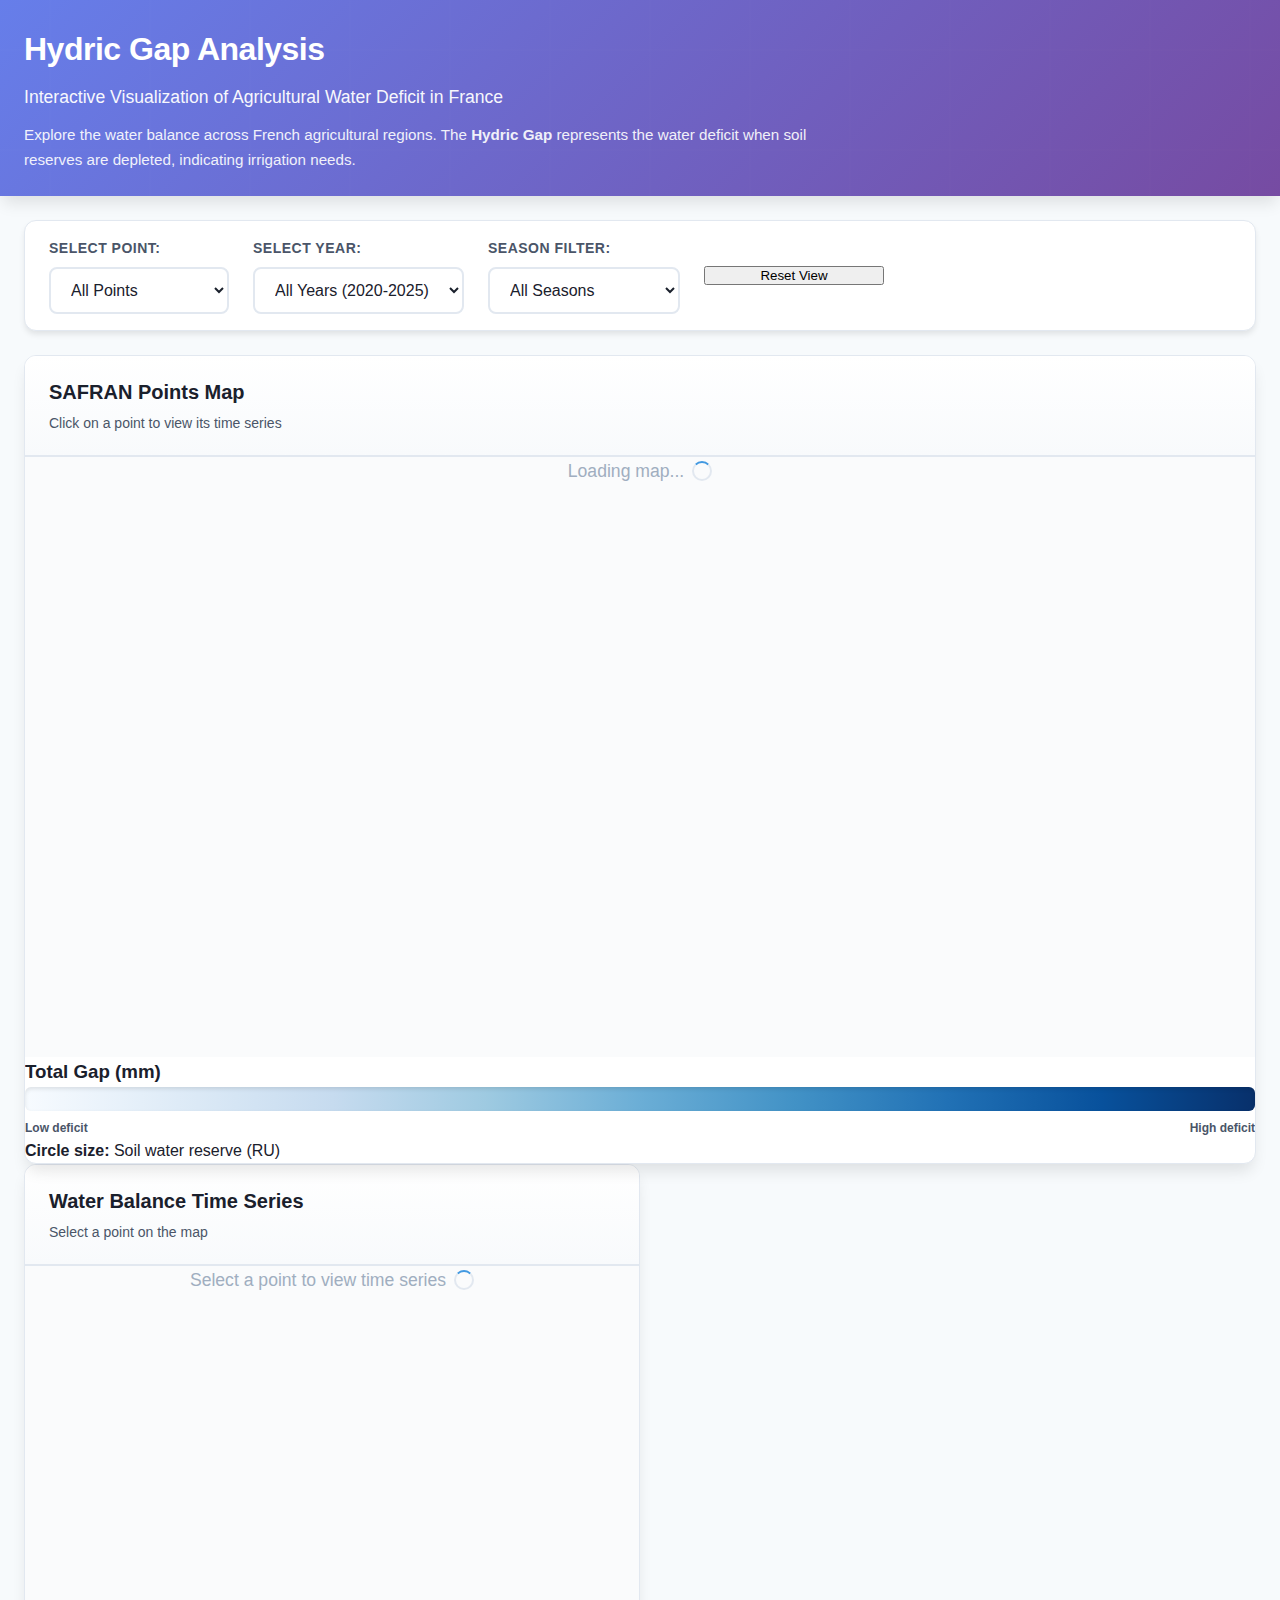
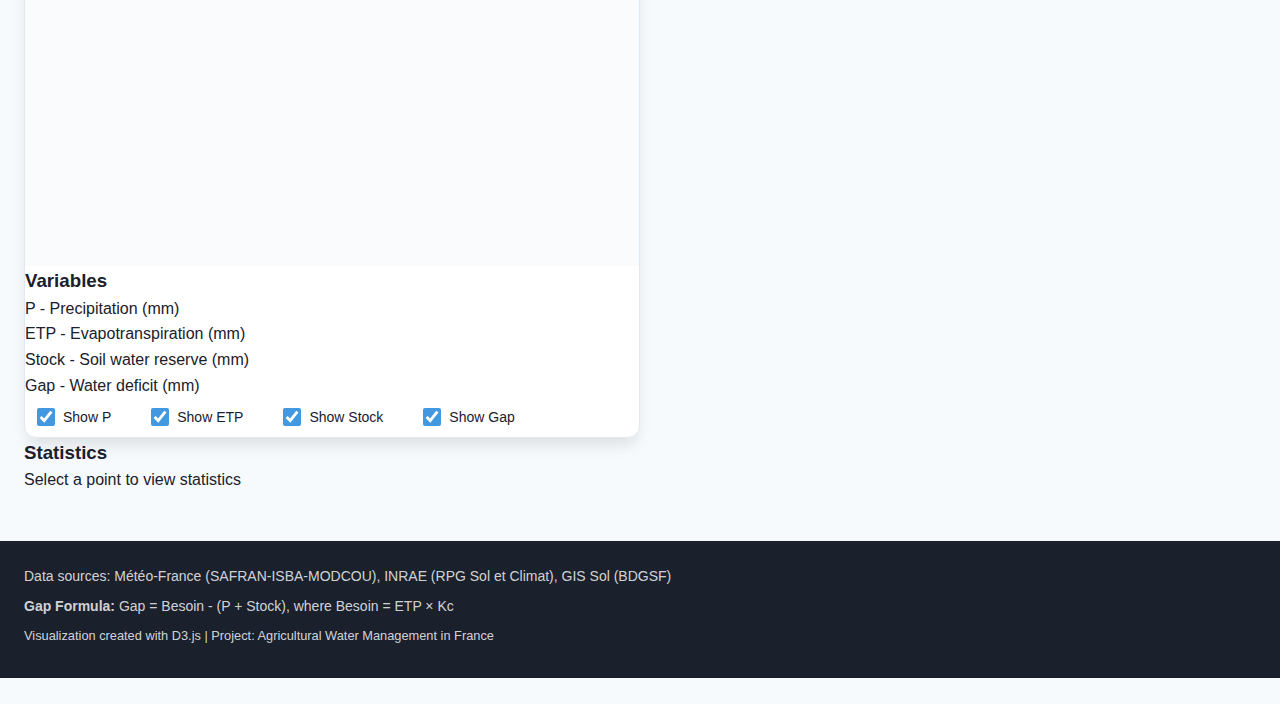
<file: webapp/index.html>
<!DOCTYPE html>
<html lang="en">
<head>
    <meta charset="UTF-8">
    <meta name="viewport" content="width=device-width, initial-scale=1.0">
    <title>Hydric Gap Analysis - Interactive Visualization of Agricultural Water Deficit in France</title>
    
    <!-- SEO and Social Meta Tags -->
    <meta name="description" content="Interactive visualization of hydric gap and water deficit across French agricultural regions using SAFRAN climate data">
    <meta name="author" content="Thomas - Hydragri Project">
    <meta property="og:title" content="Hydric Gap Analysis - France Agricultural Water Deficit">
    <meta property="og:description" content="Explore the water balance and irrigation needs across France through interactive maps and time series">
    <meta property="og:type" content="website">
    
    <!-- Stylesheets -->
    <link rel="stylesheet" href="css/styles.css">
    
    <!-- D3.js v7 -->
    <script src="https://d3js.org/d3.v7.min.js"></script>
</head>
<body>
    <!-- Header -->
    <header class="header">
        <div class="container">
            <h1>Hydric Gap Analysis</h1>
            <p class="subtitle">Interactive Visualization of Agricultural Water Deficit in France</p>
            <p class="description">
                Explore the water balance across French agricultural regions. The <strong>Hydric Gap</strong> 
                represents the water deficit when soil reserves are depleted, indicating irrigation needs.
            </p>
        </div>
    </header>

    <!-- Main Content -->
    <main class="main-content">
        <div class="container">
            
            <!-- Controls Panel -->
            <section class="controls-panel">
                <div class="control-group">
                    <label for="point-selector">Select Point:</label>
                    <select id="point-selector" class="selector">
                        <option value="">All Points</option>
                    </select>
                </div>
                
                <div class="control-group">
                    <label for="year-selector">Select Year:</label>
                    <select id="year-selector" class="selector">
                        <option value="all">All Years (2020-2025)</option>
                        <option value="2020">2020</option>
                        <option value="2021">2021</option>
                        <option value="2022">2022</option>
                        <option value="2023">2023</option>
                        <option value="2024">2024</option>
                        <option value="2025">2025</option>
                    </select>
                </div>
                
                <div class="control-group">
                    <label for="season-selector">Season Filter:</label>
                    <select id="season-selector" class="selector">
                        <option value="all">All Seasons</option>
                        <option value="winter">Winter (Dec-Feb)</option>
                        <option value="spring">Spring (Mar-May)</option>
                        <option value="summer">Summer (Jun-Aug)</option>
                        <option value="fall">Fall (Sep-Nov)</option>
                    </select>
                </div>
                
                <div class="control-group">
                    <button id="reset-button" class="btn-reset">Reset View</button>
                </div>
            </section>

            <!-- Visualization Grid -->
            <div class="viz-grid">
                
                <!-- Map Container -->
                <section class="viz-section map-section">
                    <div class="section-header">
                        <h2>SAFRAN Points Map</h2>
                        <p class="section-description">Click on a point to view its time series</p>
                    </div>
                    <div id="map-container" class="viz-container">
                        <div class="loading">Loading map...</div>
                    </div>
                    
                    <!-- Map Legend -->
                    <div class="legend" id="map-legend">
                        <h3>Total Gap (mm)</h3>
                        <div class="legend-scale" id="legend-scale"></div>
                        <div class="legend-labels">
                            <span class="legend-label-min">Low deficit</span>
                            <span class="legend-label-max">High deficit</span>
                        </div>
                        <div class="legend-info">
                            <p><strong>Circle size:</strong> Soil water reserve (RU)</p>
                        </div>
                    </div>
                </section>

                <!-- Time Series Container -->
                <section class="viz-section timeseries-section">
                    <div class="section-header">
                        <h2>Water Balance Time Series</h2>
                        <p class="section-description" id="selected-point-info">Select a point on the map</p>
                    </div>
                    <div id="timeseries-container" class="viz-container">
                        <div class="loading">Select a point to view time series</div>
                    </div>
                    
                    <!-- Time Series Legend -->
                    <div class="legend" id="timeseries-legend">
                        <h3>Variables</h3>
                        <div class="legend-items">
                            <div class="legend-item">
                                <span class="legend-color" style="background: #91bfdb;"></span>
                                <span class="legend-text">P - Precipitation (mm)</span>
                            </div>
                            <div class="legend-item">
                                <span class="legend-color" style="background: #fc8d59;"></span>
                                <span class="legend-text">ETP - Evapotranspiration (mm)</span>
                            </div>
                            <div class="legend-item">
                                <span class="legend-color" style="background: #4575b4;"></span>
                                <span class="legend-text">Stock - Soil water reserve (mm)</span>
                            </div>
                            <div class="legend-item">
                                <span class="legend-color" style="background: #d73027;"></span>
                                <span class="legend-text">Gap - Water deficit (mm)</span>
                            </div>
                        </div>
                        <div class="legend-toggle">
                            <label><input type="checkbox" id="toggle-p" checked> Show P</label>
                            <label><input type="checkbox" id="toggle-etp" checked> Show ETP</label>
                            <label><input type="checkbox" id="toggle-stock" checked> Show Stock</label>
                            <label><input type="checkbox" id="toggle-gap" checked> Show Gap</label>
                        </div>
                    </div>
                </section>
            </div>

            <!-- Statistics Panel -->
            <section class="stats-panel" id="stats-panel">
                <h3>Statistics</h3>
                <div class="stats-grid" id="stats-content">
                    <p>Select a point to view statistics</p>
                </div>
            </section>

        </div>
    </main>

    <!-- Footer -->
    <footer class="footer">
        <div class="container">
            <p>
                Data sources: Météo-France (SAFRAN-ISBA-MODCOU), INRAE (RPG Sol et Climat), GIS Sol (BDGSF)
            </p>
            <p>
                <strong>Gap Formula:</strong> Gap = Besoin - (P + Stock), where Besoin = ETP × Kc
            </p>
            <p class="credits">
                Visualization created with D3.js | Project: Agricultural Water Management in France
            </p>
        </div>
    </footer>

    <!-- Tooltip -->
    <div id="tooltip" class="tooltip"></div>

    <!-- JavaScript Modules -->
    <script src="js/utils.js"></script>
    <script src="js/map.js"></script>
    <script src="js/timeseries.js"></script>
    <script src="js/main.js"></script>
</body>
</html>
</file>
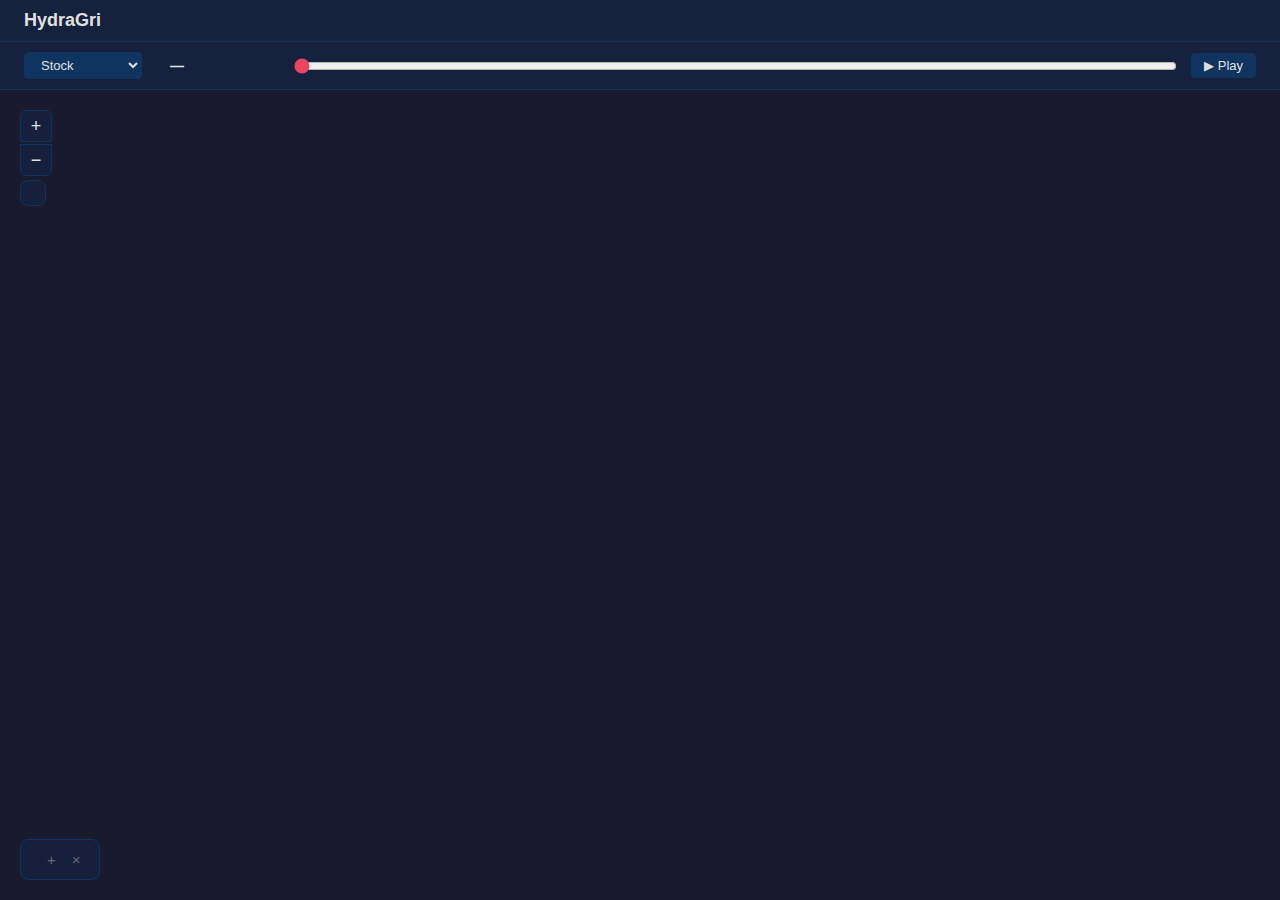
<file: viz.html>
<!DOCTYPE html>
<html lang="en">
<head>
  <meta charset="UTF-8">
  <title>HydraGri - Spatial Grid</title>
  <script src="https://d3js.org/d3.v7.min.js"></script>
  <style>
    * { margin: 0; padding: 0; box-sizing: border-box; }
    body {
      font-family: -apple-system, BlinkMacSystemFont, "Segoe UI", Roboto, sans-serif;
      background: #1a1a2e;
      color: #e0e0e0;
      display: flex;
      flex-direction: column;
      height: 100vh;
    }
    header {
      padding: 10px 24px;
      background: #16213e;
      border-bottom: 1px solid #0f3460;
      display: flex;
      align-items: center;
      justify-content: space-between;
    }
    header h1 { font-size: 18px; font-weight: 600; }
    .info { font-size: 13px; color: #8899aa; }
    #controls {
      padding: 10px 24px;
      background: #16213e;
      border-bottom: 1px solid #0f3460;
      display: flex;
      align-items: center;
      gap: 14px;
    }
    #controls label { font-size: 13px; color: #8899aa; white-space: nowrap; }
    #week-label { font-size: 14px; font-weight: 600; min-width: 110px; }
    #scale-label { font-size: 12px; color: #e94560; min-width: 70px; }
    #week-slider { flex: 1; accent-color: #e94560; cursor: pointer; }
    #btn-play, #indicator-select {
      background: #0f3460;
      border: 1px solid #0f3460;
      border-radius: 4px;
      color: #e0e0e0;
      padding: 4px 12px;
      font-size: 13px;
      cursor: pointer;
    }
    #btn-play:hover, #indicator-select:hover { background: #1a4a7a; }
    #indicator-select option { background: #16213e; }
    #map-area { flex: 1; position: relative; overflow: hidden; }
    #chart { width: 100%; height: 100%; }
    #zoom-btns {
      position: absolute;
      left: 20px;
      top: 20px;
      display: flex;
      flex-direction: column;
      gap: 2px;
      z-index: 4;
    }
    #zoom-btns button {
      width: 32px;
      height: 32px;
      background: rgba(22, 33, 62, 0.9);
      border: 1px solid #0f3460;
      color: #e0e0e0;
      font-size: 18px;
      cursor: pointer;
      display: flex;
      align-items: center;
      justify-content: center;
    }
    #zoom-btns button:first-child { border-radius: 6px 6px 0 0; }
    #zoom-btns button:last-child { border-radius: 0 0 6px 6px; }
    #zoom-btns button:hover { background: #0f3460; }

    #legend {
      position: absolute;
      left: 20px;
      top: 90px;
      background: rgba(22, 33, 62, 0.9);
      border: 1px solid #0f3460;
      border-radius: 8px;
      padding: 12px;
      max-width: 140px;
    }

    /* Panel buttons */
    .panel-btn {
      background: none;
      border: none;
      color: #667;
      font-size: 15px;
      cursor: pointer;
      line-height: 1;
      padding: 2px 4px;
    }
    .panel-btn:hover { color: #e94560; }

    /* Indicator description panel */
    #indicator-desc {
      position: absolute;
      left: 20px;
      bottom: 20px;
      background: rgba(22, 33, 62, 0.9);
      border: 1px solid #0f3460;
      border-radius: 8px;
      padding: 10px 14px;
      font-size: 12px;
      max-width: 340px;
      line-height: 1.5;
    }
    #desc-header {
      display: flex;
      align-items: center;
      justify-content: space-between;
      gap: 8px;
    }
    #desc-header .desc-title { font-weight: 600; font-size: 13px; flex: 1; }
    #desc-header .desc-unit { color: #e94560; }
    #desc-body { margin-top: 6px; }
    #indicator-desc.collapsed #desc-body { display: none; }

    #tooltip {
      position: absolute;
      pointer-events: none;
      background: rgba(22, 33, 62, 0.95);
      border: 1px solid #0f3460;
      border-radius: 6px;
      padding: 5px 8px;
      font-size: 12px;
      display: none;
      z-index: 10;
    }
    #tooltip .tt-commune { font-weight: 600; font-size: 13px; margin-bottom: 4px; color: #fff; }
    #tooltip .label { color: #8899aa; }
    #tooltip .value { color: #e0e0e0; font-weight: 600; }
    #tooltip .tt-pos { color: #556; font-size: 11px; margin-top: 3px; }

    /* Time series — right side panel */
    #timeseries {
      position: absolute;
      right: 0;
      top: 0;
      bottom: 0;
      width: 620px;
      background: rgba(22, 33, 62, 0.95);
      border-left: 1px solid #0f3460;
      display: none;
      flex-direction: column;
      z-index: 5;
    }
    #timeseries.visible { display: flex; }
    #ts-header {
      padding: 10px 16px;
      font-size: 12px;
      color: #8899aa;
      display: flex;
      align-items: center;
      gap: 10px;
      padding-right: 32px;
    }
    #ts-header .ts-title { font-weight: 600; color: #e0e0e0; font-size: 13px; }
    #ts-commune { color: #e94560; font-weight: 600; font-size: 13px; }
    #ts-close {
      position: absolute;
      top: 8px;
      right: 10px;
      background: none;
      border: none;
      color: #667;
      font-size: 18px;
      cursor: pointer;
    }
    #ts-close:hover { color: #e94560; }
    #ts-chart { flex: 1; min-height: 0; }
  </style>
</head>
<body>
  <header>
    <h1>HydraGri</h1>
    <div>
      <span class="info" id="meta"></span>
      <span id="scale-label"></span>
    </div>
  </header>
  <div id="controls">
    <select id="indicator-select">
      <option value="stock">Stock</option>
      <option value="gap">Gap</option>
      <option value="P">Precipitation</option>
      <option value="ETP">ETP</option>
    </select>
    <label></label>
    <span id="week-label">—</span>
    <input type="range" id="week-slider" min="0" max="0" value="0">
    <button id="btn-play">&#9654; Play</button>
  </div>
  <div id="map-area">
    <svg id="chart"></svg>
    <div id="zoom-btns">
      <button id="zoom-in">+</button>
      <button id="zoom-out">−</button>
    </div>
    <div id="legend"></div>

    <div id="indicator-desc" class="collapsed">
      <div id="desc-header">
        <span class="desc-title" id="desc-title-text"></span>
        <button class="panel-btn" id="desc-toggle" title="Expand / Collapse">+</button>
        <button class="panel-btn" id="desc-close" title="Close">&times;</button>
      </div>
      <div id="desc-body"></div>
    </div>

    <div id="tooltip"></div>

    <div id="timeseries">
      <button id="ts-close">&times;</button>
      <div id="ts-header">
        <span class="ts-title" id="ts-title">Time Series</span>
        <span id="ts-commune"></span>
        <span id="ts-hint"></span>
      </div>
      <svg id="ts-chart"></svg>
    </div>
  </div>

  <script>
    // --- Week to Date conversion ---
    function weekToDate(weekStr) {
      const [y, w] = weekStr.split("-W").map(Number);
      const jan4 = new Date(y, 0, 4);
      const dayOfWeek = jan4.getDay() || 7;
      const monday1 = new Date(jan4);
      monday1.setDate(jan4.getDate() - dayOfWeek + 1);
      const result = new Date(monday1);
      result.setDate(monday1.getDate() + w * 7);
      return result;
    }

    function formatWeekDate(weekStr) {
      const d = weekToDate(weekStr);
      const months = ["Jan","Feb","Mar","Apr","May","Jun","Jul","Aug","Sep","Oct","Nov","Dec"];
      return `${d.getDate()} ${months[d.getMonth()]} ${d.getFullYear()}`;
    }

    const INDICATORS = {
      stock: {
        key: "stock", name: "Stock", unit: "mm",
        desc: "Soil Water Stock: Water currently stored in the soil. Starts full after winter, depletes during the growing season as crops consume water and evapotranspiration exceeds rainfall.",
        interpolator: d3.interpolateYlGnBu, reversed: false,
      },
      gap: {
        key: "gap", name: "Hydric Gap", unit: "mm",
        desc: "Crop water deficit — the shortfall between what the plant needs (ETP × Kc) and what the soil can provide. Appears when stock reaches zero. Represents the theoretical irrigation need.",
        interpolator: d3.interpolateOrRd, reversed: false,
      },
      P: {
        key: "P", name: "Precipitation", unit: "mm/week",
        desc: "Weekly cumulative rainfall (liquid). Primary natural water input to the soil. Highly variable in space and time across France.",
        // Custom piecewise scale: 0=light, ~3=blue, 10+=purple
        customScale: true,
        chartColor: "#4a90d9",
      },
      ETP: {
        key: "ETP", name: "Evapotranspiration", unit: "mm/week",
        desc: "Atmospheric water demand — combines solar radiation, temperature, wind and humidity. High ETP means the atmosphere \"pulls\" more water from the soil and plants.",
        interpolator: d3.interpolateYlOrRd, reversed: false,
      },
    };

    const SCALES = [
      { level: "level_6", spacing: 640, km: 64 },
      { level: "level_5", spacing: 410, km: 41 },
      { level: "level_4", spacing: 290, km: 29 },
      { level: "level_3", spacing: 210, km: 21 },
      { level: "level_2", spacing: 150, km: 15 },
      { level: "level_1", spacing: 110, km: 11 },
      { level: "level_0", spacing:  80, km:  8 },
    ];

    const MIN_CELL_PX = 10;

    const svg = d3.select("#chart");
    const tooltip = d3.select("#tooltip");
    const mapArea = document.getElementById("map-area");
    let width, height;

    function updateSize() {
      width = mapArea.clientWidth;
      height = mapArea.clientHeight;
      svg.attr("width", width).attr("height", height);
    }
    updateSize();

    const g = svg.append("g");

    let baseScale = 1, xOff = 0, yOff = 0;
    let xExtGlobal, yExtGlobal;

    const scaleData = {};
    const globalMax = { stock: 0, gap: 0, P: 0, ETP: 0 };

    let currentZoom = d3.zoomIdentity;
    let activeLevel = null;
    let weekIdx = 0;
    let activeIndicator = "stock";
    let color;
    let selectedCell = null;
    let weeks = [];

    const zoomBehavior = d3.zoom()
      .scaleExtent([0.5, 40])
      .on("zoom", onZoom);
    svg.call(zoomBehavior);

    // --- Zoom buttons ---
    document.getElementById("zoom-in").addEventListener("click", () => {
      svg.transition().duration(300).call(zoomBehavior.scaleBy, 1.5);
    });
    document.getElementById("zoom-out").addEventListener("click", () => {
      svg.transition().duration(300).call(zoomBehavior.scaleBy, 1 / 1.5);
    });

    // --- Description panel: toggle / close ---
    const descEl = document.getElementById("indicator-desc");
    const descToggle = document.getElementById("desc-toggle");
    const descClose = document.getElementById("desc-close");

    descToggle.addEventListener("click", () => {
      const collapsed = descEl.classList.toggle("collapsed");
      descToggle.textContent = collapsed ? "+" : "−";
    });
    descClose.addEventListener("click", () => {
      descEl.style.display = "none";
    });

    // --- Time series close ---
    document.getElementById("ts-close").addEventListener("click", () => {
      document.getElementById("timeseries").classList.remove("visible");
      selectedCell = null;
    });

    // Load all scales
    Promise.all(
      SCALES.map(s =>
        d3.json(`data/${s.level}_weekly.json`)
          .then(d => ({ ...s, data: d }))
      )
    ).then(results => {
      for (const r of results) {
        scaleData[r.level] = r.data;
        for (const key of ["stock", "gap", "P", "ETP"]) {
          for (const wk of r.data[key]) {
            for (const v of wk) {
              if (v > globalMax[key]) globalMax[key] = v;
            }
          }
        }
      }

      updateColor();

      const d0 = scaleData["level_0"];
      weeks = d0.weeks;
      xExtGlobal = d3.extent(d0.x);
      yExtGlobal = d3.extent(d0.y);

      const margin = 40;
      const dataW = xExtGlobal[1] - xExtGlobal[0] + 80;
      const dataH = yExtGlobal[1] - yExtGlobal[0] + 80;
      baseScale = Math.min((width - margin * 2) / dataW, (height - margin * 2) / dataH);
      xOff = margin + 125;
      yOff = margin;

      d3.select("#meta").text(`${d0.x.length} pts (8km) | ${weeks.length} weeks`);

      const slider = document.getElementById("week-slider");
      slider.max = weeks.length - 1;
      slider.addEventListener("input", () => {
        weekIdx = +slider.value;
        render();
        updateTimeseries();
      });

      let playing = false, timer = null;
      const btn = document.getElementById("btn-play");
      btn.addEventListener("click", () => {
        playing = !playing;
        btn.innerHTML = playing ? "&#9646;&#9646; Pause" : "&#9654; Play";
        if (playing) {
          timer = setInterval(() => {
            weekIdx = (weekIdx + 1) % weeks.length;
            slider.value = weekIdx;
            render();
            updateTimeseries();
          }, 100);
        } else clearInterval(timer);
      });

      document.getElementById("indicator-select").addEventListener("change", (e) => {
        activeIndicator = e.target.value;
        updateColor();
        buildLegend();
        updateDesc();
        render();
        drawTimeseries();
      });

      buildLegend();
      updateDesc();
      render();
    });

    function updateColor() {
      const ind = INDICATORS[activeIndicator];
      const mx = globalMax[activeIndicator];
      if (ind.customScale) {
        // Precipitation: piecewise — light → blue → purple
        color = d3.scaleLinear()
          .domain([0, 1, 3, 10, Math.max(mx, 20)])
          .range(["#f0f0e8", "#a8d4e6", "#2b7bba", "#7b2d8e", "#4a0050"])
          .clamp(true);
      } else {
        color = d3.scaleSequential(ind.interpolator).domain(ind.reversed ? [0, mx] : [0, mx]);
      }
    }

    function updateDesc() {
      const ind = INDICATORS[activeIndicator];
      document.getElementById("desc-title-text").innerHTML =
        `${ind.name} <span class="desc-unit">(${ind.unit})</span>`;
      document.getElementById("desc-body").textContent = ind.desc;
      // Show the panel (in case it was closed), keep collapse state
      descEl.style.display = "";
    }

    function dataToScreen(dx, dy) {
      return [
        xOff + (dx - xExtGlobal[0]) * baseScale,
        height - yOff - (dy - yExtGlobal[0]) * baseScale
      ];
    }

    function pickScale(zoomK) {
      let chosen = SCALES[0];
      for (const s of SCALES) {
        if (s.spacing * baseScale * zoomK >= MIN_CELL_PX) chosen = s;
      }
      return chosen;
    }

    function onZoom(e) {
      currentZoom = e.transform;
      const newScale = pickScale(currentZoom.k);
      if (activeLevel !== newScale.level) {
        activeLevel = newScale.level;
        render();
      } else {
        g.attr("transform", currentZoom);
      }
    }

    function render() {
      const scale = pickScale(currentZoom.k);
      activeLevel = scale.level;
      const d = scaleData[scale.level];
      if (!d) return;

      const cellW = scale.spacing * baseScale;
      const half = cellW / 2;
      const wi = Math.min(weekIdx, d.weeks.length - 1);
      const vals = d[activeIndicator][wi];
      const communes = d.communes || [];

      d3.select("#week-label").text(formatWeekDate(d.weeks[wi]));
      d3.select("#scale-label").text(`${scale.km} km grid`);

      const rects = g.selectAll("rect")
        .data(d3.range(d.x.length), i => `${scale.level}-${i}`);

      rects.exit().remove();

      const enter = rects.enter().append("rect")
        .attr("stroke", "rgba(0,0,0,0.15)")
        .attr("stroke-width", 0.5);

      const all = enter.merge(rects);

      all
        .attr("x", i => { const [sx] = dataToScreen(d.x[i], d.y[i]); return sx - half; })
        .attr("y", i => { const [, sy] = dataToScreen(d.x[i], d.y[i]); return sy - half; })
        .attr("width", cellW)
        .attr("height", cellW)
        .attr("fill", i => color(vals[i]));

      all
        .on("mouseover", (e, i) => {
          const w = Math.min(weekIdx, d.weeks.length - 1);
          const name = communes[i] || "";
          tooltip.style("display", "block").html(
            `${name ? `<div class="tt-commune">${name}</div>` : ""}` +
            `<span class="label">Stock:</span> <span class="value">${d.stock[w][i].toFixed(1)} mm</span><br>` +
            `<span class="label">Gap:</span> <span class="value">${d.gap[w][i].toFixed(2)} mm</span><br>` +
            `<span class="label">P:</span> <span class="value">${d.P[w][i].toFixed(2)} mm</span> &nbsp;` +
            `<span class="label">ETP:</span> <span class="value">${d.ETP[w][i].toFixed(2)} mm</span>` +
            `<div class="tt-pos">${d.x[i]}, ${d.y[i]}</div>`
          );
        })
        .on("mousemove", (e) => {
          tooltip.style("left", (e.pageX + 10) + "px").style("top", (e.pageY - 70) + "px");
        })
        .on("mouseout", () => tooltip.style("display", "none"))
        .on("click", (e, i) => {
          e.stopPropagation();
          selectedCell = { level: scale.level, index: i };
          document.getElementById("timeseries").classList.add("visible");
          drawTimeseries();
        });

      g.attr("transform", currentZoom);
    }

    // ---- TIME SERIES ----
    const tsMargin = { top: 12, right: 20, bottom: 60, left: 46 };

    function drawTimeseries() {
      const tsSvg = d3.select("#ts-chart");
      tsSvg.selectAll("*").remove();

      if (!selectedCell) return;

      const d = scaleData[selectedCell.level];
      const idx = selectedCell.index;
      const ind = INDICATORS[activeIndicator];
      const communes = d.communes || [];

      const values = d[activeIndicator].map(wk => wk[idx]);
      const dates = d.weeks.map(weekToDate);

      const name = communes[idx] || "";
      d3.select("#ts-commune").text(name);
      d3.select("#ts-hint").text(name ? `(${d.x[idx]}, ${d.y[idx]})` : `Cell (${d.x[idx]}, ${d.y[idx]})`);
      d3.select("#ts-title").text(`${ind.name} (${ind.unit})`);

      const tsEl = document.getElementById("ts-chart");
      const tsW = tsEl.clientWidth;
      const tsH = tsEl.clientHeight;
      tsSvg.attr("width", tsW).attr("height", tsH);

      const xScale = d3.scaleTime()
        .domain(d3.extent(dates))
        .range([tsMargin.left, tsW - tsMargin.right]);

      const yScale = d3.scaleLinear()
        .domain([0, d3.max(values) * 1.1])
        .nice()
        .range([tsH - tsMargin.bottom, tsMargin.top]);

      // X axis — month abbreviations
      const monthAxis = tsSvg.append("g")
        .attr("transform", `translate(0,${tsH - tsMargin.bottom})`)
        .call(d3.axisBottom(xScale)
          .ticks(d3.timeMonth.every(2))
          .tickFormat(d3.timeFormat("%b"))
          .tickSize(5));

      monthAxis.selectAll("text")
        .attr("fill", "#8899aa").attr("font-size", 10)
        .attr("text-anchor", "end")
        .attr("transform", "rotate(-45)")
        .attr("dx", "-6px").attr("dy", "2px");
      monthAxis.selectAll(".domain, .tick line").attr("stroke", "#2a3a5e");

      // Year labels below months
      const yearsShown = new Set();
      xScale.ticks(d3.timeMonth.every(2)).forEach(dt => {
        const yr = dt.getFullYear();
        if (!yearsShown.has(yr)) {
          yearsShown.add(yr);
          const jan1 = new Date(yr, 0, 1);
          const xPos = xScale(jan1 < xScale.domain()[0] ? dt : jan1);
          tsSvg.append("text")
            .attr("x", xPos).attr("y", tsH - tsMargin.bottom + 38)
            .attr("fill", "#8899aa").attr("font-size", 11).attr("font-weight", 600)
            .attr("text-anchor", "start")
            .text(yr);
        }
      });

      // Y axis
      const yAxis = tsSvg.append("g")
        .attr("transform", `translate(${tsMargin.left},0)`)
        .call(d3.axisLeft(yScale).ticks(4));
      yAxis.selectAll("text").attr("fill", "#8899aa").attr("font-size", 10);
      yAxis.selectAll(".domain, .tick line").attr("stroke", "#2a3a5e");

      // Area fill
      const area = d3.area()
        .x((_, i) => xScale(dates[i]))
        .y0(yScale(0))
        .y1(v => yScale(v))
        .curve(d3.curveMonotoneX);

      tsSvg.append("path")
        .datum(values)
        .attr("d", area)
        .attr("fill", ind.chartColor || ind.interpolator(0.6))
        .attr("opacity", 0.2);

      // Line
      const line = d3.line()
        .x((_, i) => xScale(dates[i]))
        .y(v => yScale(v))
        .curve(d3.curveMonotoneX);

      tsSvg.append("path")
        .datum(values)
        .attr("d", line)
        .attr("fill", "none")
        .attr("stroke", ind.chartColor || ind.interpolator(0.7))
        .attr("stroke-width", 2);

      // Current week marker
      const wi = Math.min(weekIdx, dates.length - 1);
      tsSvg.append("line")
        .attr("class", "ts-marker")
        .attr("x1", xScale(dates[wi])).attr("x2", xScale(dates[wi]))
        .attr("y1", tsMargin.top).attr("y2", tsH - tsMargin.bottom)
        .attr("stroke", "#e94560").attr("stroke-width", 1.5)
        .attr("stroke-dasharray", "4,3");

      tsSvg.append("circle")
        .attr("class", "ts-dot")
        .attr("cx", xScale(dates[wi])).attr("cy", yScale(values[wi]))
        .attr("r", 4)
        .attr("fill", "#e94560");

      tsSvg.append("text")
        .attr("class", "ts-val")
        .attr("x", xScale(dates[wi]) + 8).attr("y", yScale(values[wi]) - 8)
        .attr("fill", "#e94560").attr("font-size", 11).attr("font-weight", 600)
        .text(values[wi].toFixed(1));
    }

    function updateTimeseries() {
      if (!selectedCell) return;

      const d = scaleData[selectedCell.level];
      const idx = selectedCell.index;
      const values = d[activeIndicator].map(wk => wk[idx]);
      const dates = d.weeks.map(weekToDate);

      const tsEl = document.getElementById("ts-chart");
      const tsW = tsEl.clientWidth;
      const tsH = tsEl.clientHeight;

      const xScale = d3.scaleTime()
        .domain(d3.extent(dates))
        .range([tsMargin.left, tsW - tsMargin.right]);

      const yScale = d3.scaleLinear()
        .domain([0, d3.max(values) * 1.1])
        .nice()
        .range([tsH - tsMargin.bottom, tsMargin.top]);

      const wi = Math.min(weekIdx, dates.length - 1);

      d3.select("#ts-chart .ts-marker")
        .attr("x1", xScale(dates[wi])).attr("x2", xScale(dates[wi]));

      d3.select("#ts-chart .ts-dot")
        .attr("cx", xScale(dates[wi])).attr("cy", yScale(values[wi]));

      d3.select("#ts-chart .ts-val")
        .attr("x", xScale(dates[wi]) + 8).attr("y", yScale(values[wi]) - 8)
        .text(values[wi].toFixed(1));
    }

    // ---- LEGEND ----
    function buildLegend() {
      d3.select("#legend").html("");
      const ind = INDICATORS[activeIndicator];
      const mx = globalMax[activeIndicator];

      d3.select("#legend").append("div")
        .style("font-size", "12px")
        .style("font-weight", "600")
        .style("margin-bottom", "14px")
        .text(`${ind.name} (${ind.unit})`);

      const legendW = 20, legendH = 200, top = 10;
      const legendSvg = d3.select("#legend")
        .append("svg").attr("width", 80).attr("height", legendH + top + 8);

      const defs = legendSvg.append("defs");
      const grad = defs.append("linearGradient")
        .attr("id", "lg")
        .attr("x1", "0%").attr("y1", "0%").attr("x2", "0%").attr("y2", "100%");

      // For custom (precipitation) scale, use log-like mapping so
      // low values get more visual space in the bar
      const logMap = ind.customScale;
      const mxBar = logMap ? Math.max(mx, 20) : mx;
      // val → position [0..1] (0=top=max, 1=bottom=0)
      function valToPos(v) {
        if (!logMap) return mx > 0 ? 1 - v / mx : 0;
        // log1p mapping: spread low values
        return 1 - Math.log1p(v) / Math.log1p(mxBar);
      }

      const stops = 30;
      for (let i = 0; i <= stops; i++) {
        const pos = i / stops; // 0=top, 1=bottom
        // Invert: pos → value via inverse log1p
        const val = logMap
          ? Math.expm1((1 - pos) * Math.log1p(mxBar))
          : mxBar * (1 - pos);
        grad.append("stop")
          .attr("offset", `${pos * 100}%`)
          .attr("stop-color", color(val));
      }

      legendSvg.append("rect")
        .attr("x", 0).attr("y", top)
        .attr("width", legendW).attr("height", legendH)
        .attr("fill", "url(#lg)").attr("rx", 3);

      // Tick labels
      const ticks = logMap
        ? [Math.max(mx, 20), 10, 3, 1, 0]
        : [mx, mx / 2, 0];

      ticks.forEach(v => {
        const t = valToPos(v);
        legendSvg.append("text")
          .attr("x", legendW + 6).attr("y", top + 4 + t * legendH)
          .attr("fill", "#aaa").attr("font-size", 11)
          .text(v.toFixed(0));
      });
    }
  </script>
</body>
</html>
</file>
<file: webapp/css/styles.css>
/* Modern Design - Hydric Gap Visualization */

* {
    margin: 0;
    padding: 0;
    box-sizing: border-box;
}

:root {
    /* Modern color palette */
    --primary: #1a202c;
    --secondary: #2d3748;
    --accent: #4299e1;
    --accent-hover: #3182ce;
    --background: #f7fafc;
    --surface: #ffffff;
    --border: #e2e8f0;
    --text-primary: #1a202c;
    --text-secondary: #4a5568;
    --text-muted: #a0aec0;
    
    /* Water balance colors */
    --color-stock: #3182ce;
    --color-gap: #e53e3e;
    --color-precipitation: #63b3ed;
    --color-etp: #ed8936;
    
    /* Shadows */
    --shadow-sm: 0 1px 2px 0 rgba(0, 0, 0, 0.05);
    --shadow-md: 0 4px 6px -1px rgba(0, 0, 0, 0.1);
    --shadow-lg: 0 10px 15px -3px rgba(0, 0, 0, 0.1);
    --shadow-xl: 0 20px 25px -5px rgba(0, 0, 0, 0.1);
    
    /* Transitions */
    --transition: all 0.3s cubic-bezier(0.4, 0, 0.2, 1);
}

body {
    font-family: -apple-system, BlinkMacSystemFont, 'Segoe UI', 'Roboto', 'Oxygen', 
                 'Ubuntu', 'Cantarell', 'Fira Sans', 'Droid Sans', 'Helvetica Neue', sans-serif;
    background: var(--background);
    color: var(--text-primary);
    line-height: 1.6;
    -webkit-font-smoothing: antialiased;
    -moz-osx-font-smoothing: grayscale;
}

/* Header */
.header {
    background: linear-gradient(135deg, #667eea 0%, #764ba2 100%);
    color: white;
    padding: 1.5rem 0;
    box-shadow: var(--shadow-lg);
    position: relative;
    overflow: hidden;
}

.header::before {
    content: '';
    position: absolute;
    top: 0;
    left: 0;
    right: 0;
    bottom: 0;
    background: url('data:image/svg+xml,<svg width="100" height="100" xmlns="http://www.w3.org/2000/svg"><path d="M0 0h100v100H0z" fill="none"/><path d="M0 50h100M50 0v100" stroke="rgba(255,255,255,0.1)" stroke-width="1"/></svg>');
    opacity: 0.1;
}

.header .container {
    position: relative;
    z-index: 1;
}

.header h1 {
    font-size: 2rem;
    margin-bottom: 0.5rem;
    font-weight: 700;
    letter-spacing: -0.5px;
}

.subtitle {
    font-size: 1.1rem;
    opacity: 0.95;
    margin-bottom: 0.75rem;
    font-weight: 400;
}

.description {
    font-size: 0.95rem;
    opacity: 0.9;
    max-width: 800px;
}

.container {
    max-width: 1400px;
    margin: 0 auto;
    padding: 0 1.5rem;
}

.container-fluid {
    width: 100%;
    padding: 0 1.5rem;
    max-width: 100%;
}

/* Controls Panel */
.controls-panel {
    background: var(--surface);
    padding: 1rem 1.5rem;
    margin: 1.5rem 0;
    border-radius: 12px;
    box-shadow: var(--shadow-md);
    display: flex;
    flex-wrap: wrap;
    gap: 1.5rem;
    align-items: center;
    border: 1px solid var(--border);
}

.control-group {
    display: flex;
    flex-direction: column;
    gap: 0.5rem;
    min-width: 180px;
}

.control-group label {
    font-weight: 600;
    font-size: 0.875rem;
    color: var(--text-secondary);
    text-transform: uppercase;
    letter-spacing: 0.5px;
}

.selector {
    padding: 0.75rem 1rem;
    border: 2px solid var(--border);
    border-radius: 8px;
    font-size: 1rem;
    background: var(--surface);
    color: var(--text-primary);
    cursor: pointer;
    transition: var(--transition);
    font-weight: 500;
}

.selector:hover {
    border-color: var(--accent);
}

.selector:focus {
    outline: none;
    border-color: var(--accent);
    box-shadow: 0 0 0 3px rgba(66, 153, 225, 0.1);
}

.btn-close {
    padding: 0.75rem 1.5rem;
    background: var(--accent);
    color: white;
    border: none;
    border-radius: 8px;
    font-size: 0.95rem;
    font-weight: 600;
    cursor: pointer;
    transition: var(--transition);
    margin-top: 1.25rem;
}

.btn-close:hover {
    background: var(--accent-hover);
    transform: translateY(-2px);
    box-shadow: var(--shadow-md);
}

.btn-close:active {
    transform: translateY(0);
}

/* Visualization Container */
.viz-container-wrapper {
    display: flex;
    gap: 1.5rem;
    margin-bottom: 2rem;
    min-height: calc(100vh - 350px);
}

.viz-section {
    background: var(--surface);
    border-radius: 12px;
    box-shadow: var(--shadow-lg);
    padding: 0;
    overflow: hidden;
    border: 1px solid var(--border);
    transition: var(--transition);
}

.map-section {
    flex: 1;
    position: relative;
}

.timeseries-section {
    width: 50%;
    display: flex;
    flex-direction: column;
    animation: slideIn 0.4s cubic-bezier(0.4, 0, 0.2, 1);
}

@keyframes slideIn {
    from {
        opacity: 0;
        transform: translateX(50px);
    }
    to {
        opacity: 1;
        transform: translateX(0);
    }
}

/* When timeseries is hidden, map takes full width */
.viz-container-wrapper:has(.timeseries-section[style*="display: none"]) .map-section {
    width: 100%;
}

.section-header {
    padding: 1.25rem 1.5rem;
    background: linear-gradient(to bottom, var(--surface), #f8fafc);
    border-bottom: 2px solid var(--border);
}

.section-header h2 {
    color: var(--primary);
    font-size: 1.25rem;
    margin-bottom: 0.25rem;
    font-weight: 700;
}

.section-description {
    font-size: 0.875rem;
    color: var(--text-secondary);
}

.viz-container {
    min-height: 600px;
    position: relative;
    background: #fafbfc;
}

.loading {
    display: flex;
    align-items: center;
    justify-content: center;
    height: 100%;
    font-size: 1.1rem;
    color: var(--text-muted);
}

/* Map Legend Overlay */
.map-legend-overlay {
    position: absolute;
    top: 1.5rem;
    right: 1.5rem;
    background: rgba(255, 255, 255, 0.95);
    backdrop-filter: blur(10px);
    padding: 1.25rem;
    border-radius: 12px;
    box-shadow: var(--shadow-xl);
    border: 1px solid rgba(226, 232, 240, 0.8);
    min-width: 200px;
    z-index: 10;
}

.map-legend-overlay h3 {
    font-size: 0.875rem;
    margin-bottom: 0.75rem;
    color: var(--primary);
    font-weight: 700;
    text-transform: uppercase;
    letter-spacing: 0.5px;
}

.legend-scale {
    height: 24px;
    background: linear-gradient(to right, #f7fbff, #deebf7, #c6dbef, #9ecae1, #6baed6, #4292c6, #2171b5, #08519c, #08306b);
    border-radius: 6px;
    margin-bottom: 0.5rem;
    box-shadow: inset 0 2px 4px rgba(0,0,0,0.1);
}

.legend-labels {
    display: flex;
    justify-content: space-between;
    font-size: 0.75rem;
    color: var(--text-secondary);
    font-weight: 600;
}

/* Time Series Controls */
.timeseries-controls {
    padding: 1rem 1.5rem;
    background: #f8fafc;
    border-top: 1px solid var(--border);
}

.legend-toggle {
    display: flex;
    flex-wrap: wrap;
    gap: 1rem;
}

.legend-toggle label {
    font-size: 0.875rem;
    cursor: pointer;
    display: flex;
    align-items: center;
    gap: 0.5rem;
    color: var(--text-primary);
    font-weight: 500;
    padding: 0.5rem 0.75rem;
    border-radius: 6px;
    transition: var(--transition);
}

.legend-toggle label:hover {
    background: rgba(66, 153, 225, 0.1);
}

.legend-toggle input[type="checkbox"] {
    cursor: pointer;
    width: 18px;
    height: 18px;
    accent-color: var(--accent);
}

/* Statistics Panel Inline */
.stats-panel-inline {
    padding: 1.5rem;
    border-top: 1px solid var(--border);
    background: var(--surface);
}

.stats-panel-inline h3 {
    color: var(--primary);
    margin-bottom: 1rem;
    font-size: 1.1rem;
    font-weight: 700;
}

.stats-grid {
    display: grid;
    grid-template-columns: repeat(auto-fit, minmax(150px, 1fr));
    gap: 1rem;
}

.stat-card {
    background: linear-gradient(135deg, #f8fafc 0%, #ffffff 100%);
    padding: 1rem;
    border-radius: 8px;
    border-left: 3px solid var(--accent);
    transition: var(--transition);
}

.stat-card:hover {
    transform: translateY(-2px);
    box-shadow: var(--shadow-md);
}

.stat-label {
    font-size: 0.75rem;
    color: var(--text-secondary);
    margin-bottom: 0.5rem;
    font-weight: 600;
    text-transform: uppercase;
    letter-spacing: 0.5px;
}

.stat-value {
    font-size: 1.5rem;
    font-weight: 700;
    color: var(--primary);
    font-family: 'SF Mono', 'Monaco', 'Cascadia Code', 'Roboto Mono', monospace;
}

.stat-unit {
    font-size: 0.875rem;
    color: var(--text-muted);
    font-weight: normal;
}

/* Tooltip */
.tooltip {
    position: absolute;
    background: rgba(26, 32, 44, 0.95);
    backdrop-filter: blur(8px);
    color: white;
    padding: 0.75rem 1rem;
    border-radius: 8px;
    font-size: 0.875rem;
    pointer-events: none;
    opacity: 0;
    transition: opacity 0.2s;
    z-index: 1000;
    max-width: 300px;
    box-shadow: var(--shadow-xl);
    border: 1px solid rgba(255, 255, 255, 0.1);
}

.tooltip.visible {
    opacity: 1;
}

.tooltip strong {
    display: block;
    margin-bottom: 0.5rem;
    color: #63b3ed;
    font-size: 0.95rem;
}

.tooltip div {
    line-height: 1.6;
}

/* SVG Styles */
svg {
    display: block;
}

.axis path,
.axis line {
    stroke: var(--border);
    shape-rendering: crispEdges;
}

.axis text {
    font-size: 11px;
    fill: var(--text-secondary);
    font-weight: 500;
}

.grid line {
    stroke: var(--border);
    stroke-dasharray: 2,2;
    opacity: 0.5;
}

.line {
    fill: none;
    stroke-width: 2.5;
    transition: stroke-width 0.2s;
}

.line:hover {
    stroke-width: 3.5;
}

.area {
    opacity: 0.4;
    transition: opacity 0.2s;
}

.area:hover {
    opacity: 0.6;
}

/* Animation for selection marker */
@keyframes pulse {
    0%, 100% {
        opacity: 1;
        transform: scale(1);
    }
    50% {
        opacity: 0.5;
        transform: scale(1.1);
    }
}

/* Footer */
.footer {
    background: var(--primary);
    color: rgba(255, 255, 255, 0.9);
    padding: 1.5rem 0;
    margin-top: 3rem;
    font-size: 0.875rem;
}

.footer p {
    margin-bottom: 0.5rem;
    opacity: 0.9;
}

.credits {
    opacity: 0.7;
    font-size: 0.8rem;
}

/* Responsive Design */
@media (max-width: 1200px) {
    .viz-container-wrapper {
        flex-direction: column;
    }
    
    .timeseries-section {
        width: 100% !important;
    }
    
    .map-section {
        width: 100% !important;
        min-height: 500px;
    }
}

@media (max-width: 768px) {
    .header h1 {
        font-size: 1.5rem;
    }
    
    .subtitle {
        font-size: 1rem;
    }
    
    .controls-panel {
        flex-direction: column;
        gap: 1rem;
    }
    
    .control-group {
        width: 100%;
    }
    
    .viz-container {
        min-height: 400px;
    }
    
    .stats-grid {
        grid-template-columns: 1fr;
    }
    
    .map-legend-overlay {
        top: 1rem;
        right: 1rem;
        padding: 1rem;
        min-width: 150px;
    }
}

@media (max-width: 480px) {
    .header h1 {
        font-size: 1.25rem;
    }
    
    .container,
    .container-fluid {
        padding: 0 1rem;
    }
    
    .viz-section {
        border-radius: 8px;
    }
    
    .viz-container {
        min-height: 300px;
    }
}

/* Loading Animation */
@keyframes fadeIn {
    from {
        opacity: 0;
    }
    to {
        opacity: 1;
    }
}

.viz-section {
    animation: fadeIn 0.5s ease-out;
}

@keyframes spin {
    to {
        transform: rotate(360deg);
    }
}

.loading::after {
    content: '';
    display: inline-block;
    width: 1rem;
    height: 1rem;
    border: 2px solid var(--border);
    border-top-color: var(--accent);
    border-radius: 50%;
    animation: spin 0.8s linear infinite;
    margin-left: 0.5rem;
}

/* Custom Scrollbar */
::-webkit-scrollbar {
    width: 10px;
    height: 10px;
}

::-webkit-scrollbar-track {
    background: var(--background);
}

::-webkit-scrollbar-thumb {
    background: var(--border);
    border-radius: 5px;
}

::-webkit-scrollbar-thumb:hover {
    background: var(--text-muted);
}

/* Print Styles */
@media print {
    .controls-panel,
    .footer,
    .btn-close {
        display: none;
    }
    
    .viz-section {
        box-shadow: none;
        page-break-inside: avoid;
    }
}
</file>
